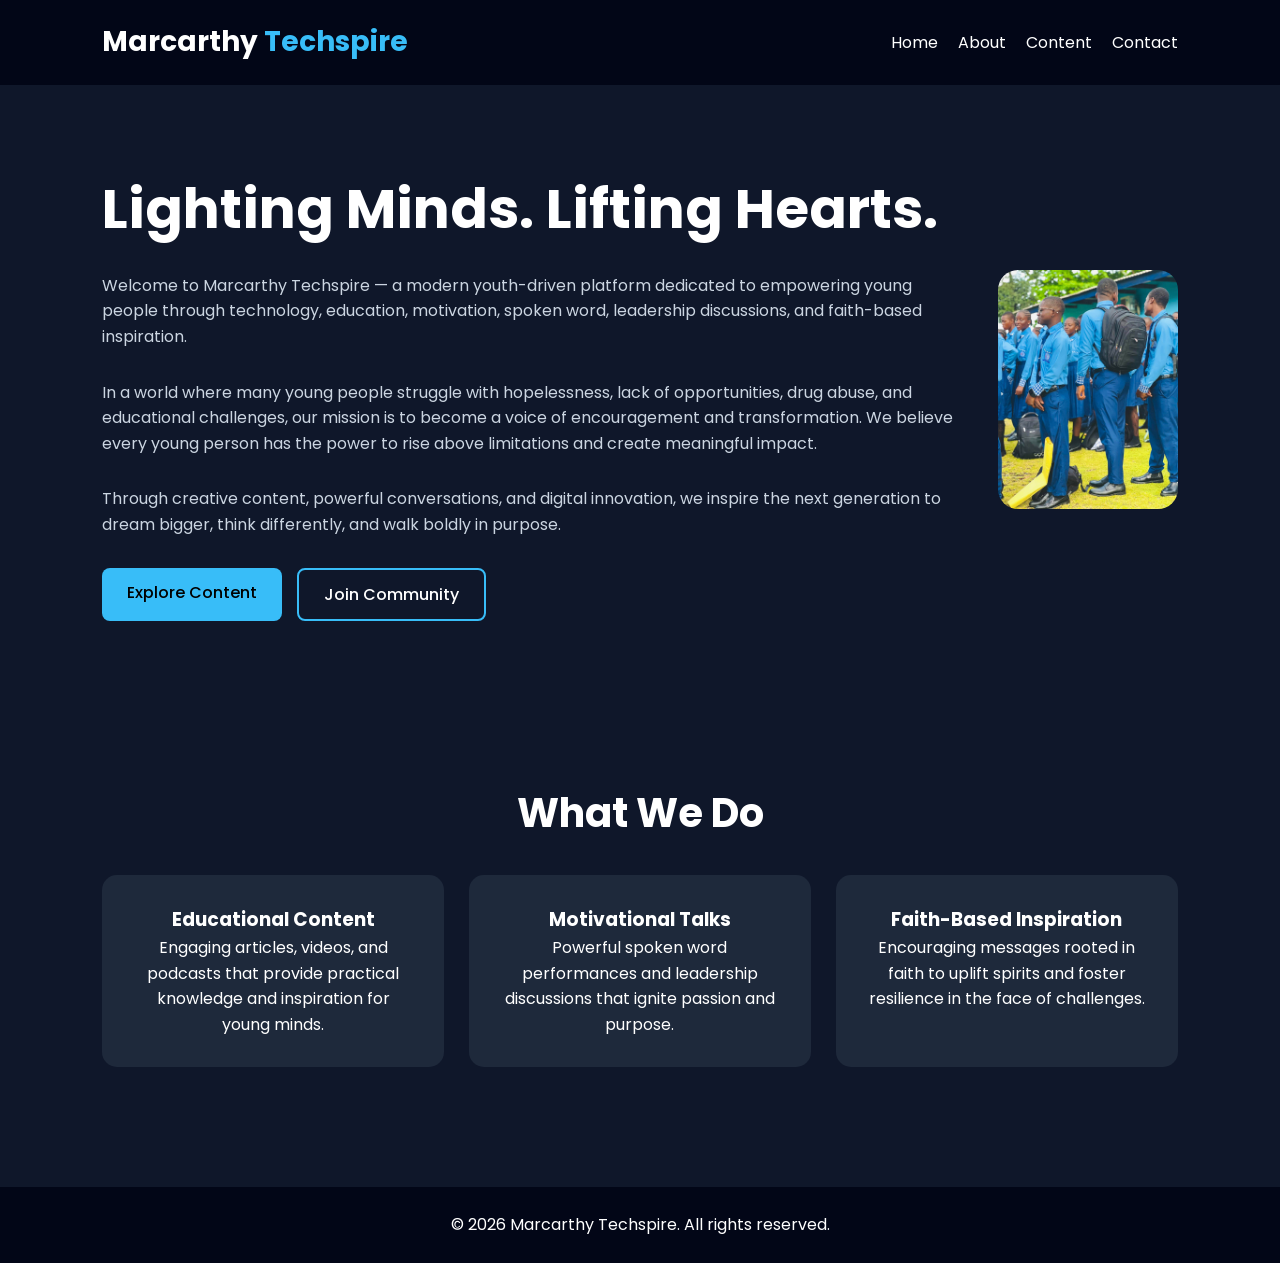
<file: index.html>
<!-- ========================= -->
<!DOCTYPE html>
<html lang="en">
<head>
  <meta charset="UTF-8" />
  <meta name="viewport" content="width=device-width, initial-scale=1.0" />
  <title>Marcarthy Techspire</title>
  <link rel="stylesheet" href="style.css" />
  <link rel="preconnect" href="https://fonts.googleapis.com">
  <link rel="preconnect" href="https://fonts.gstatic.com" crossorigin>
  <link href="https://fonts.googleapis.com/css2?family=Poppins:wght@300;400;500;700&display=swap" rel="stylesheet">
</head>
<body>

  <header>
    <div class="logo">Marcarthy <span>Techspire</span></div>

    <nav>
      <ul>
        <li><a href="index.html">Home</a></li>
        <li><a href="about.html">About</a></li>
        <li><a href="content.html">Content</a></li>
        <li><a href="contact.html">Contact</a></li>
      </ul>
    </nav>
  </header>

  <section class="hero">
    <div class="hero-text">
      <h1>Lighting Minds. Lifting Hearts.</h1>
      <p>
        Welcome to Marcarthy Techspire — a modern youth-driven platform dedicated to empowering young people through technology, education, motivation, spoken word, leadership discussions, and faith-based inspiration.
      </p>

      <p>
        In a world where many young people struggle with hopelessness, lack of opportunities, drug abuse, and educational challenges, our mission is to become a voice of encouragement and transformation. We believe every young person has the power to rise above limitations and create meaningful impact.
      </p>

      <p>
        Through creative content, powerful conversations, and digital innovation, we inspire the next generation to dream bigger, think differently, and walk boldly in purpose.
      </p>

      <div class="buttons">
        <a href="content.html" class="btn">Explore Content</a>
        <a href="contact.html" class="btn-outline">Join Community</a>
      </div>
    </div>

    <div class="hero-image">
    <img src="469489674_122120091632571671_564393962317884801_n.jpg" alt="photo of me">
    </div>
  </section>

  <section class="features">
    <h2>What We Do</h2>

    <div class="cards">
      <div class="card">
</html>        <h3>Educational Content</h3>
        <p>Engaging articles, videos, and podcasts that provide practical knowledge and inspiration for young minds.</p>
      </div>

      <div class="card">
        <h3>Motivational Talks</h3>
        <p>Powerful spoken word performances and leadership discussions that ignite passion and purpose.</p>
      </div>

      <div class="card">
        <h3>Faith-Based Inspiration</h3>
        <p>Encouraging messages rooted in faith to uplift spirits and foster resilience in the face of challenges.</p>
      </div>
    </div>
  </section>

  <footer>
    <p>&copy; 2026 Marcarthy Techspire. All rights reserved.</p>
  </footer>
</file>
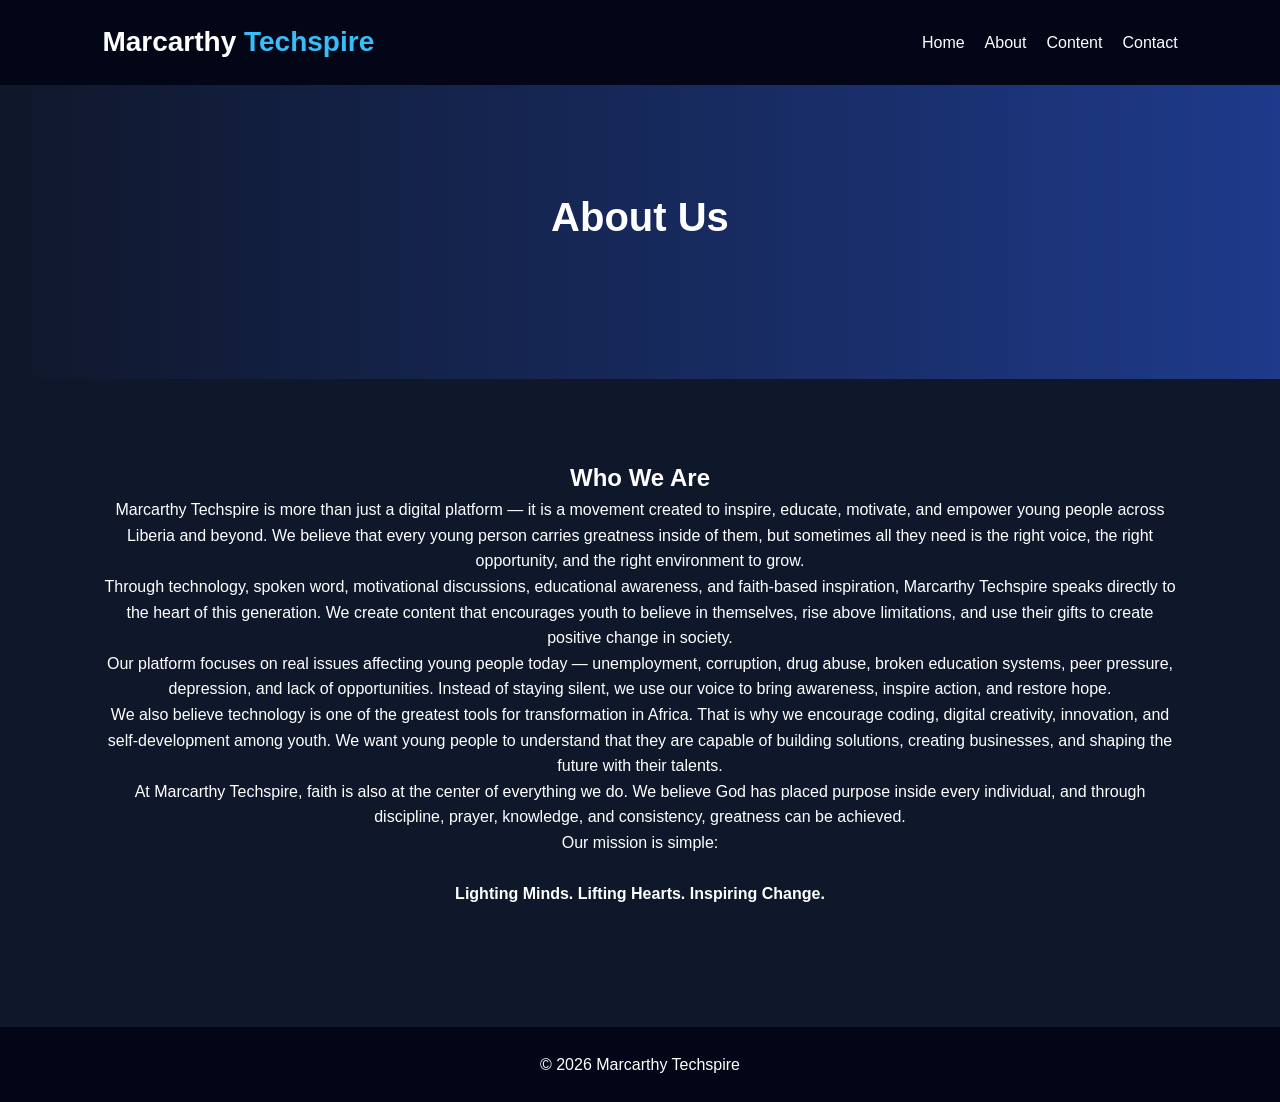
<file: about.html>
<!DOCTYPE html>
<html lang="en">
<head>
  <meta charset="UTF-8">
  <meta name="viewport" content="width=device-width, initial-scale=1.0">
  <title>About - Marcarthy Techspire</title>
  <link rel="stylesheet" href="style.css">
</head>
<body>

<header>
  <div class="logo">Marcarthy <span>Techspire</span></div>

  <nav>
    <ul>
      <li><a href="index.html">Home</a></li>
      <li><a href="about.html">About</a></li>
      <li><a href="content.html">Content</a></li>
      <li><a href="contact.html">Contact</a></li>
    </ul>
  </nav>
</header>

<section class="page-banner">
  <h1>About Us</h1>
</section>

<section class="about-content">
  <h2>Who We Are</h2>

  <p>
    Marcarthy Techspire is more than just a digital platform — it is a movement created to inspire, educate, motivate, and empower young people across Liberia and beyond. We believe that every young person carries greatness inside of them, but sometimes all they need is the right voice, the right opportunity, and the right environment to grow.
  </p>

  <p>
    Through technology, spoken word, motivational discussions, educational awareness, and faith-based inspiration, Marcarthy Techspire speaks directly to the heart of this generation. We create content that encourages youth to believe in themselves, rise above limitations, and use their gifts to create positive change in society.
  </p>

  <p>
    Our platform focuses on real issues affecting young people today — unemployment, corruption, drug abuse, broken education systems, peer pressure, depression, and lack of opportunities. Instead of staying silent, we use our voice to bring awareness, inspire action, and restore hope.
  </p>

  <p>
    We also believe technology is one of the greatest tools for transformation in Africa. That is why we encourage coding, digital creativity, innovation, and self-development among youth. We want young people to understand that they are capable of building solutions, creating businesses, and shaping the future with their talents.
  </p>

  <p>
    At Marcarthy Techspire, faith is also at the center of everything we do. We believe God has placed purpose inside every individual, and through discipline, prayer, knowledge, and consistency, greatness can be achieved.
  </p>

  <p>
    Our mission is simple:
    <br><br>
    <strong>Lighting Minds. Lifting Hearts. Inspiring Change.</strong>
  </p>
</section>

<footer>
  <p>© 2026 Marcarthy Techspire</p>
</footer>

</body>
</html>
</file>
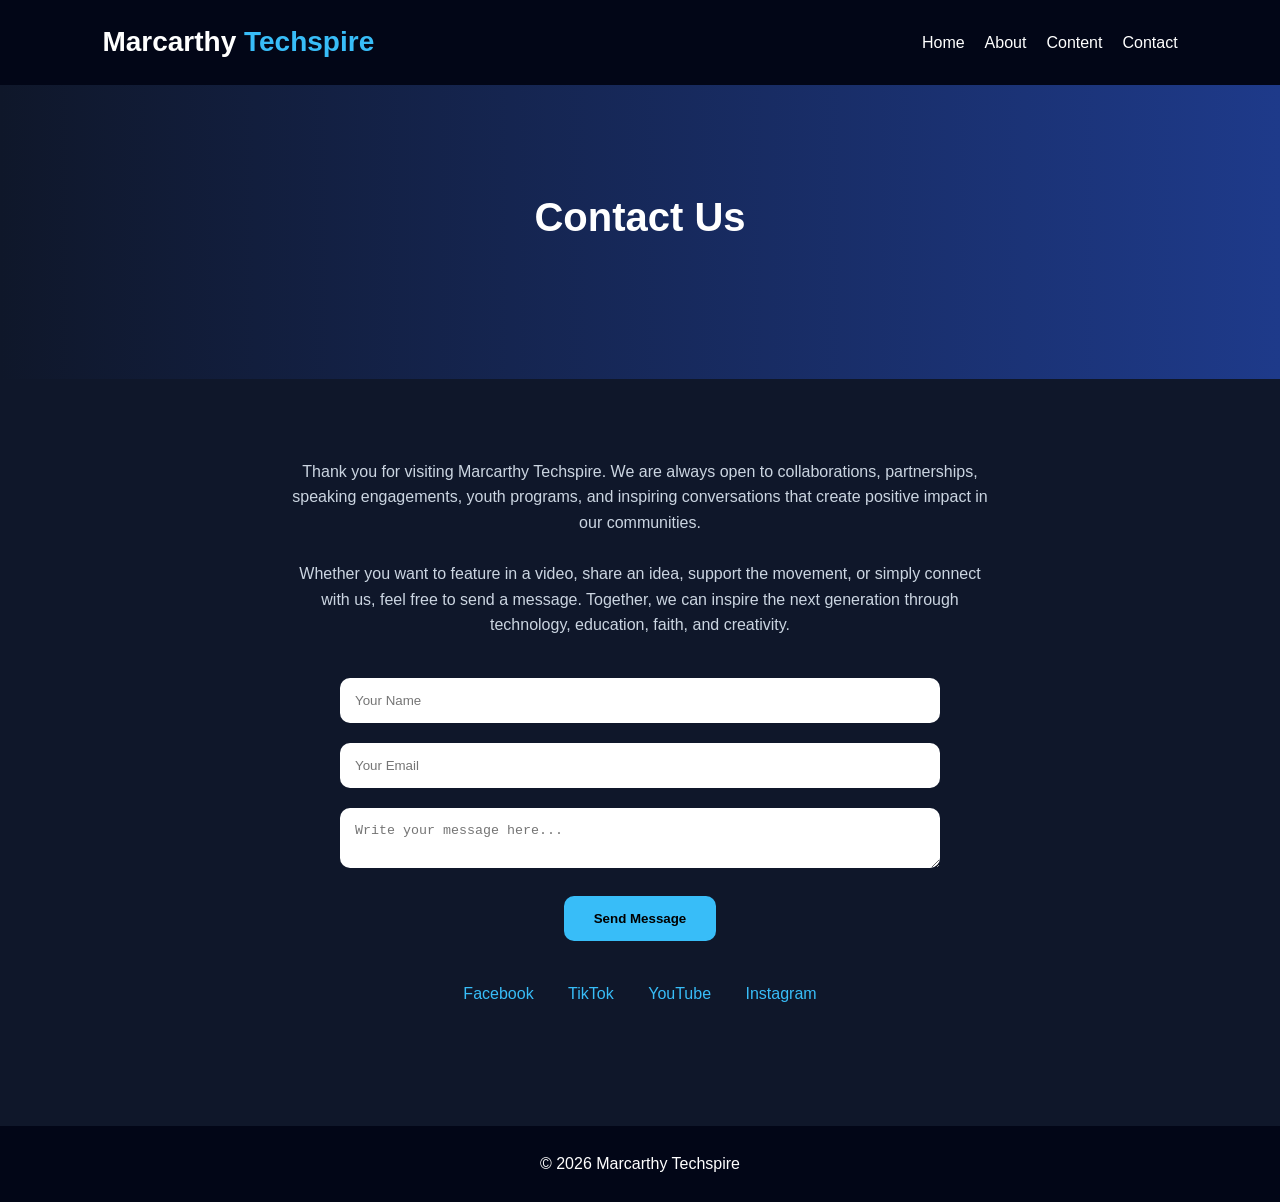
<file: contact.html>
<!DOCTYPE html>
<html lang="en">
<head>
  <meta charset="UTF-8">
  <meta name="viewport" content="width=device-width, initial-scale=1.0">
  <title>Contact - Marcarthy Techspire</title>
  <link rel="stylesheet" href="style.css">
</head>
<body>

<header>
  <div class="logo">Marcarthy <span>Techspire</span></div>

  <nav>
    <ul>
         <li><a href="index.html">Home</a></li>
      <li><a href="about.html">About</a></li>
      <li><a href="content.html">Content</a></li>
      <li><a href="contact.html">Contact</a></li>
    </ul>
  </nav>
</header>

<section class="page-banner">
  <h1>Contact Us</h1>
</section>

<section class="contact-section">

  <p style="max-width:700px; margin:auto; margin-bottom:40px; color:#cbd5e1;">
    Thank you for visiting Marcarthy Techspire. We are always open to collaborations, partnerships, speaking engagements, youth programs, and inspiring conversations that create positive impact in our communities.
    <br><br>
      Whether you want to feature in a video, share an idea, support the movement, or simply connect with us, feel free to send a message. Together, we can inspire the next generation through technology, education, faith, and creativity.
  </p>

  <form>
    <input type="text" placeholder="Your Name" required>
    <input type="email" placeholder="Your Email" required>
    <textarea placeholder="Write your message here..."></textarea>
    <button type="submit">Send Message</button>
  </form>

  <div class="social-links">
    <a href="#">Facebook</a>
    <a href="#">TikTok</a>
    <a href="#">YouTube</a>
    <a href="#">Instagram</a>
  </div>
  </section>

<footer>
  <p>© 2026 Marcarthy Techspire</p>
</footer>

</body>
</html>
</file>
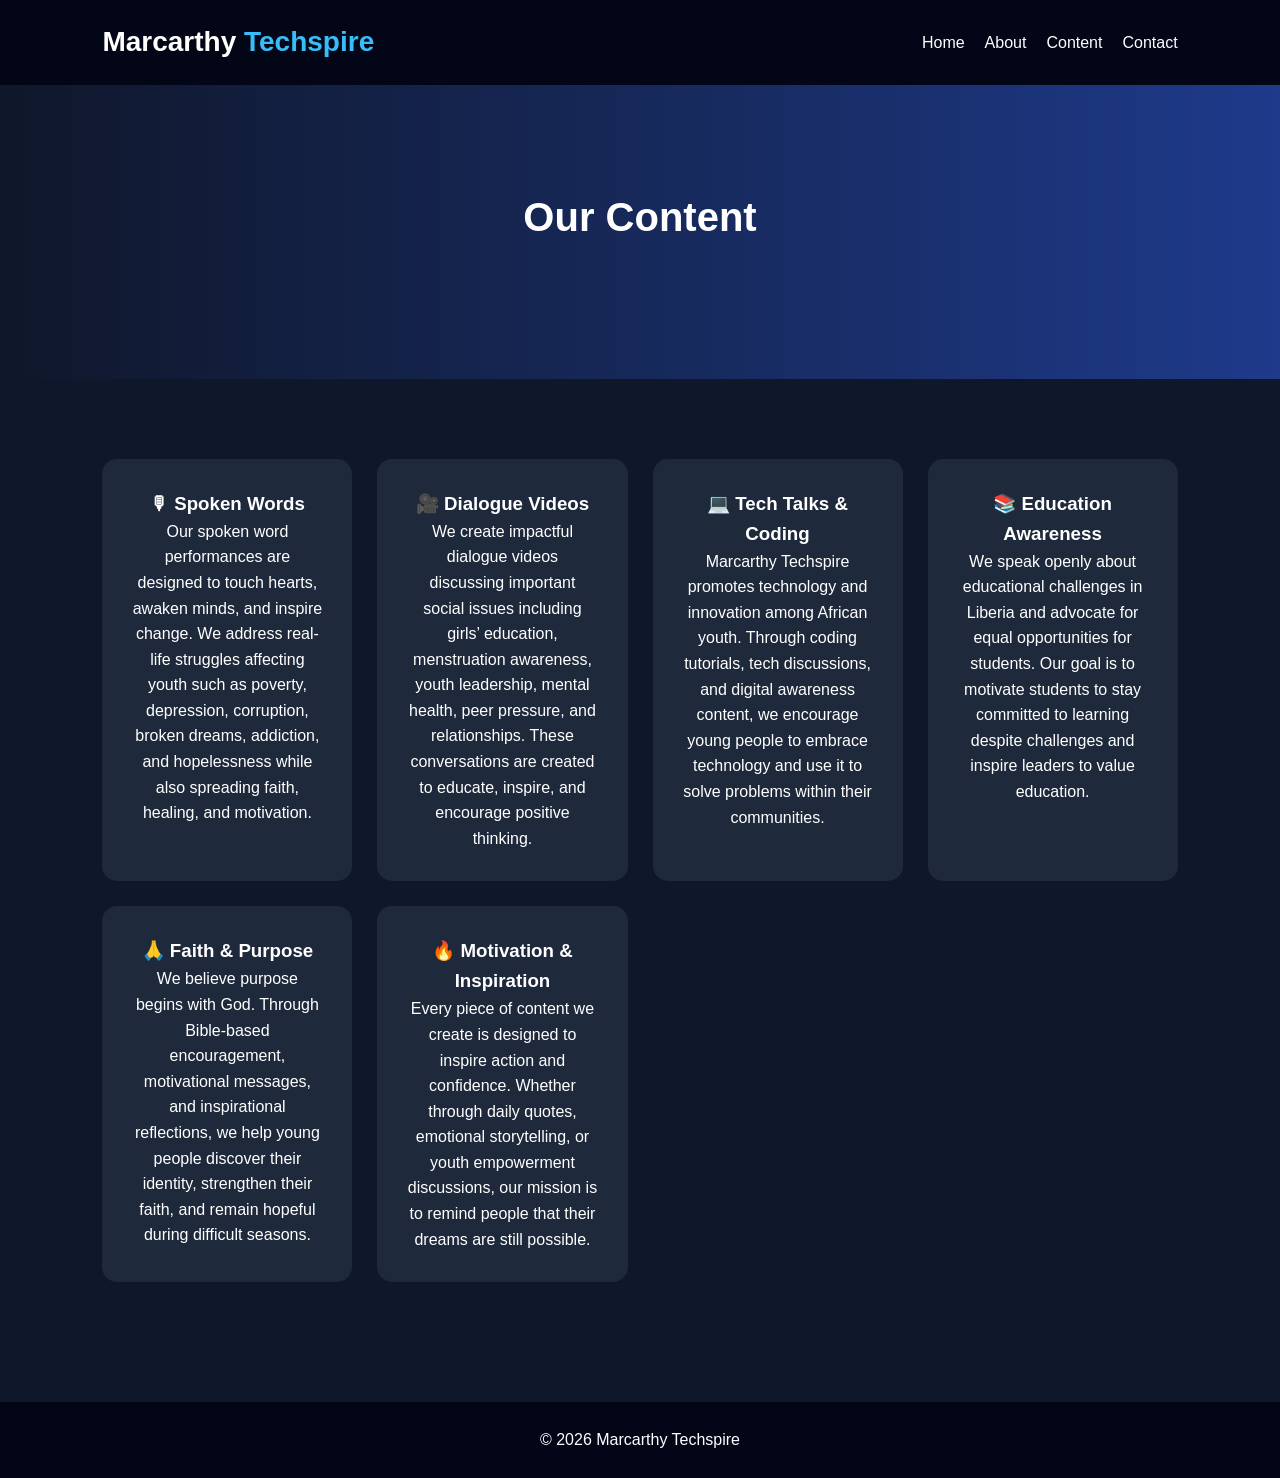
<file: content.html>
<!DOCTYPE html>
<html lang="en">
<head>
  <meta charset="UTF-8">
  <meta name="viewport" content="width=device-width, initial-scale=1.0">
  <title>Content - Marcarthy Techspire</title>
  <link rel="stylesheet" href="style.css">
</head>
<body>

<header>
  <div class="logo">Marcarthy <span>Techspire</span></div>

  <nav>
    <ul>
         <li><a href="index.html">Home</a></li>
      <li><a href="about.html">About</a></li>
      <li><a href="content.html">Content</a></li>
      <li><a href="contact.html">Contact</a></li>
    </ul>
  </nav>
</header>

<section class="page-banner">
  <h1>Our Content</h1>
</section>

<section class="content-grid">

  <div class="card">
    <h3>🎙 Spoken Words</h3>
    <p>
        Our spoken word performances are designed to touch hearts, awaken minds, and inspire change. We address real-life struggles affecting youth such as poverty, depression, corruption, broken dreams, addiction, and hopelessness while also spreading faith, healing, and motivation.
    </p>
  </div>

  <div class="card">
    <h3>🎥 Dialogue Videos</h3>
    <p>
      We create impactful dialogue videos discussing important social issues including girls’ education, menstruation awareness, youth leadership, mental health, peer pressure, and relationships. These conversations are created to educate, inspire, and encourage positive thinking.
    </p>
  </div>

  <div class="card">
    <h3>💻 Tech Talks & Coding</h3>
    <p>
      Marcarthy Techspire promotes technology and innovation among African youth. Through coding tutorials, tech discussions, and digital awareness content, we encourage young people to embrace technology and use it to solve problems within their communities.
    </p>
  </div>
   <div class="card">
    <h3>📚 Education Awareness</h3>
    <p>
      We speak openly about educational challenges in Liberia and advocate for equal opportunities for students. Our goal is to motivate students to stay committed to learning despite challenges and inspire leaders to value education.
    </p>
  </div>

  <div class="card">
    <h3>🙏 Faith & Purpose</h3>
    <p>
      We believe purpose begins with God. Through Bible-based encouragement, motivational messages, and inspirational reflections, we help young people discover their identity, strengthen their faith, and remain hopeful during difficult seasons.
    </p>
  </div>

  <div class="card">
    <h3>🔥 Motivation & Inspiration</h3>
     <p>
      Every piece of content we create is designed to inspire action and confidence. Whether through daily quotes, emotional storytelling, or youth empowerment discussions, our mission is to remind people that their dreams are still possible.
    </p>
  </div>

</section>

<footer>
  <p>© 2026 Marcarthy Techspire</p>
</footer>

</body>
</html>
</file>
<file: style.css>
* {
  margin: 0;
  padding: 0;
  box-sizing: border-box;
}

body {
  font-family: 'Poppins', sans-serif;
  background: #0f172a;
  color: white;
  line-height: 1.6;
}
header {
  display: flex;
  justify-content: space-between;
  align-items: center;
  padding: 20px 8%;
  background: #020617;
  position: sticky;
  top: 0;
  z-index: 1000;
}

.logo {
  font-size: 28px;
  font-weight: bold;
}
.logo span {
  color: #38bdf8;
}

nav ul {
  display: flex;
  gap: 20px;
  list-style: none;
}

nav a {
  color: white;
  text-decoration: none;
  transition: 0.3s;
}
nav a:hover {
  color: #38bdf8;
}

.hero {
  display: flex;
  justify-content: space-between;
  align-items: center;
  padding: 80px 8%;
  gap: 40px;
}

.hero-text h1 {
  font-size: 55px;
  margin-bottom: 20px;
}
.hero-text p {
  margin-bottom: 30px;
  color: #cbd5e1;
}

.buttons {
  display: flex;
  gap: 15px;
}

.btn,
.btn-outline {
  padding: 12px 25px;
  border-radius: 8px;
  text-decoration: none;
  font-weight: 500;
}
.btn {
  background: #38bdf8;
  color: black;
}

.btn-outline {
  border: 2px solid #38bdf8;
  color: white;
}

.hero-image img {
  width: 100%;
  max-width: 500px;
  border-radius: 20px;
}
.features,
.about-content,
.content-grid,
.contact-section,
.quote-section {
  padding: 80px 8%;
  text-align: center;
}

.features h2,
.page-banner h1,
.quote-section h2 {
  font-size: 40px;
  margin-bottom: 30px;
}
.cards,
.content-grid {
  display: grid;
  grid-template-columns: repeat(auto-fit, minmax(250px, 1fr));
  gap: 25px;
}

.card {
  background: #1e293b;
  padding: 30px;
  border-radius: 15px;
  transition: 0.3s;
}

.card:hover {
  transform: translateY(-10px);
}
.page-banner {
  padding: 100px 8%;
  background: linear-gradient(to right, #0f172a, #1e3a8a);
  text-align: center;
}

.quote-section p {
  font-size: 22px;
  color: #cbd5e1;
}

form {
  max-width: 600px;
  margin: auto;
}
form input,
form textarea {
  width: 100%;
  padding: 15px;
  margin-bottom: 20px;
  border: none;
  border-radius: 10px;
}

form button {
  background: #38bdf8;
  color: black;
  border: none;
  padding: 15px 30px;
  border-radius: 10px;
  cursor: pointer;
  font-weight: bold;
}
.social-links {
  margin-top: 40px;
}

.social-links a {
  margin: 0 15px;
  color: #38bdf8;
  text-decoration: none;
}

footer {
  text-align: center;
  padding: 25px;
  background: #020617;
  margin-top: 40px;
}
@media(max-width: 900px) {
  .hero {
    flex-direction: column;
    text-align: center;
  }

  header {
    flex-direction: column;
    gap: 15px;
  }

  nav ul {
    flex-wrap: wrap;
    justify-content: center;
  }
  .hero-text h1 {
    font-size: 40px;
  }
}
</file>
